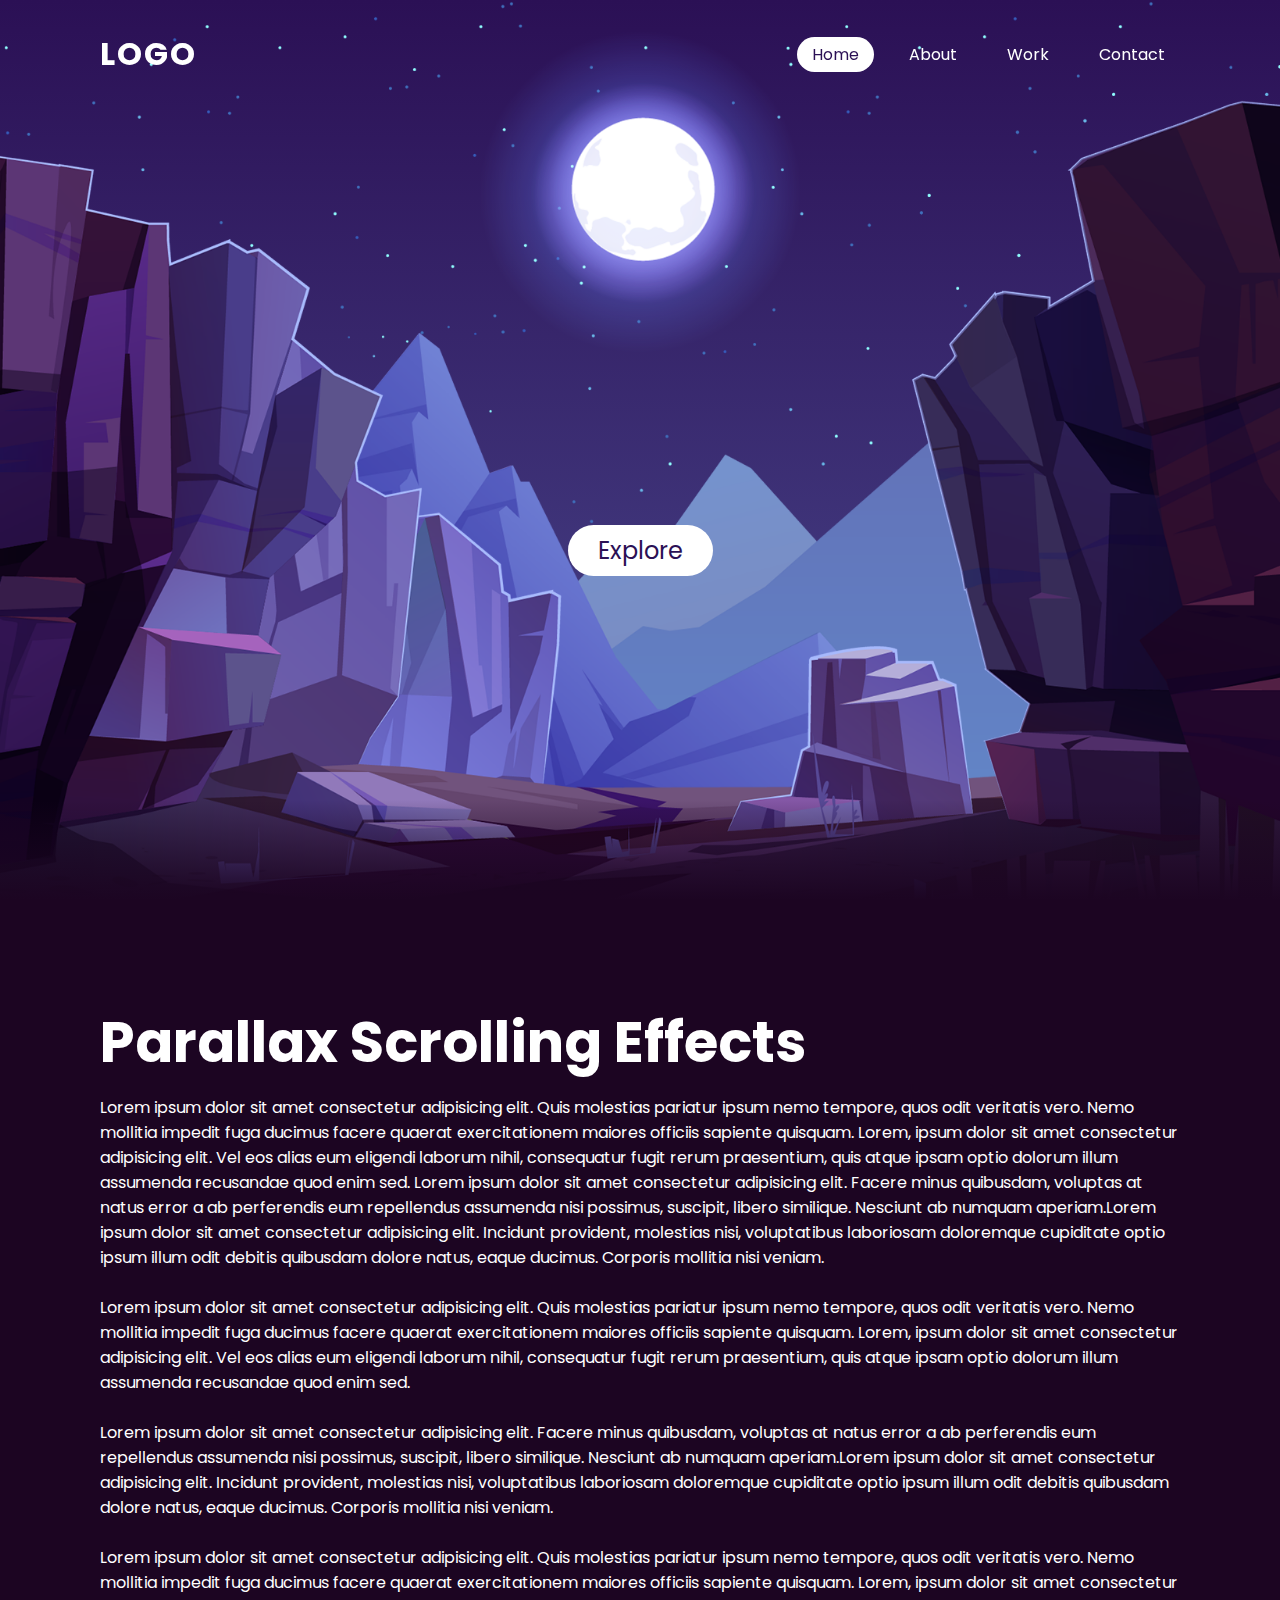
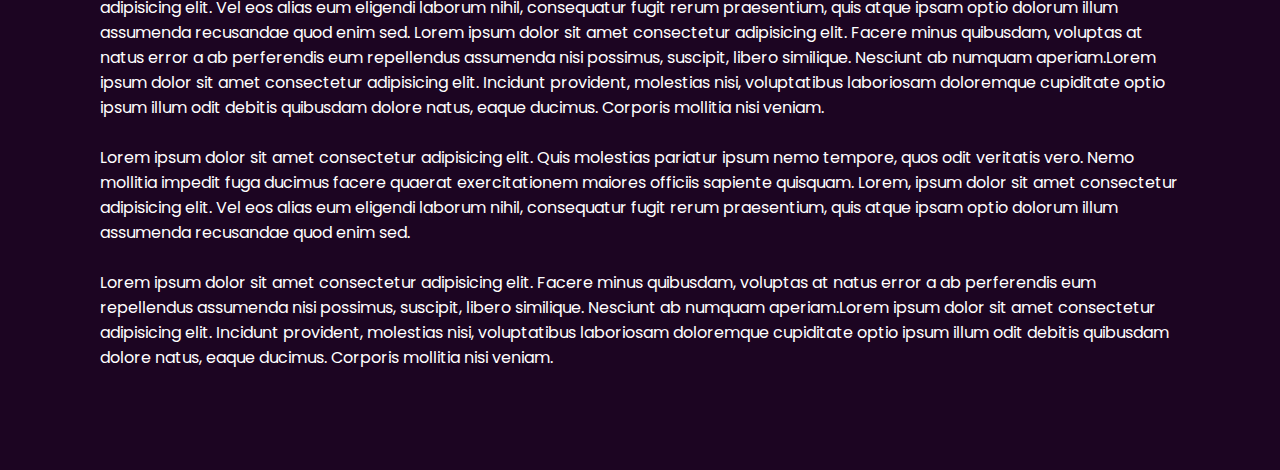
<file: index.html>
<!doctype html>
<html>
    <head>
        <title>Parallax Scrolling Website | Vanilla Javascript</title>
        <link rel="stylesheet" type="text/css" href="style.css">
    </head>
    <body>
        <header>
            <a href="#" class="logo">Logo</a>
            <ul>
                <li><a href="#" class="active">Home</a></li>
                <li><a href="#">About</a></li>
                <li><a href="#">Work</a></li>
                <li><a href="#">Contact</a></li>
            </ul>
        </header>
        <section>
            <img src="stars.png" id="stars">
            <img src="moon.png" id="moon">
            <img src="mountains_behind.png" id="mountains_behind">
            <h2 id="text">Welcome</h2>
            <a href="#sec" id="btn">Explore</a>
            <img src="mountains_front.png" id="mountains_front">
        </section>
        <div class="sec" id="sec">
            <h2>Parallax Scrolling Effects</h2>
            <p>Lorem ipsum dolor sit amet consectetur adipisicing elit. Quis molestias pariatur ipsum nemo tempore, quos odit veritatis vero. Nemo mollitia impedit fuga ducimus facere quaerat exercitationem maiores officiis sapiente quisquam. Lorem, ipsum dolor sit amet consectetur adipisicing elit. Vel eos alias eum eligendi laborum nihil, consequatur fugit rerum praesentium, quis atque ipsam optio dolorum illum assumenda recusandae quod enim sed. Lorem ipsum dolor sit amet consectetur adipisicing elit. Facere minus quibusdam, voluptas at natus error a ab perferendis eum repellendus assumenda nisi possimus, suscipit, libero similique. Nesciunt ab numquam aperiam.Lorem ipsum dolor sit amet consectetur adipisicing elit. Incidunt provident, molestias nisi, voluptatibus laboriosam doloremque cupiditate optio ipsum illum odit debitis quibusdam dolore natus, eaque ducimus. Corporis mollitia nisi veniam. <br><br> Lorem ipsum dolor sit amet consectetur adipisicing elit. Quis molestias pariatur ipsum nemo tempore, quos odit veritatis vero. Nemo mollitia impedit fuga ducimus facere quaerat exercitationem maiores officiis sapiente quisquam. Lorem, ipsum dolor sit amet consectetur adipisicing elit. Vel eos alias eum eligendi laborum nihil, consequatur fugit rerum praesentium, quis atque ipsam optio dolorum illum assumenda recusandae quod enim sed. <br><br> Lorem ipsum dolor sit amet consectetur adipisicing elit. Facere minus quibusdam, voluptas at natus error a ab perferendis eum repellendus assumenda nisi possimus, suscipit, libero similique. Nesciunt ab numquam aperiam.Lorem ipsum dolor sit amet consectetur adipisicing elit. Incidunt provident, molestias nisi, voluptatibus laboriosam doloremque cupiditate optio ipsum illum odit debitis quibusdam dolore natus, eaque ducimus. Corporis mollitia nisi veniam.<br><br>Lorem ipsum dolor sit amet consectetur adipisicing elit. Quis molestias pariatur ipsum nemo tempore, quos odit veritatis vero. Nemo mollitia impedit fuga ducimus facere quaerat exercitationem maiores officiis sapiente quisquam. Lorem, ipsum dolor sit amet consectetur adipisicing elit. Vel eos alias eum eligendi laborum nihil, consequatur fugit rerum praesentium, quis atque ipsam optio dolorum illum assumenda recusandae quod enim sed. Lorem ipsum dolor sit amet consectetur adipisicing elit. Facere minus quibusdam, voluptas at natus error a ab perferendis eum repellendus assumenda nisi possimus, suscipit, libero similique. Nesciunt ab numquam aperiam.Lorem ipsum dolor sit amet consectetur adipisicing elit. Incidunt provident, molestias nisi, voluptatibus laboriosam doloremque cupiditate optio ipsum illum odit debitis quibusdam dolore natus, eaque ducimus. Corporis mollitia nisi veniam. <br><br> Lorem ipsum dolor sit amet consectetur adipisicing elit. Quis molestias pariatur ipsum nemo tempore, quos odit veritatis vero. Nemo mollitia impedit fuga ducimus facere quaerat exercitationem maiores officiis sapiente quisquam. Lorem, ipsum dolor sit amet consectetur adipisicing elit. Vel eos alias eum eligendi laborum nihil, consequatur fugit rerum praesentium, quis atque ipsam optio dolorum illum assumenda recusandae quod enim sed. <br><br> Lorem ipsum dolor sit amet consectetur adipisicing elit. Facere minus quibusdam, voluptas at natus error a ab perferendis eum repellendus assumenda nisi possimus, suscipit, libero similique. Nesciunt ab numquam aperiam.Lorem ipsum dolor sit amet consectetur adipisicing elit. Incidunt provident, molestias nisi, voluptatibus laboriosam doloremque cupiditate optio ipsum illum odit debitis quibusdam dolore natus, eaque ducimus. Corporis mollitia nisi veniam.
            </p>
        </div>
        <script>
            let stars = document.getElementById('stars');
            let moon = document.getElementById('moon');
            let mountains_behind = document.getElementById('mountains_behind');
            let text = document.getElementById('text');
            let btn = document.getElementById('btn');
            let mountains_front = document.getElementById('mountains_front');
            let header = document.querySelector('header');

            window.addEventListener('scroll' , function(){
                let value = window.scrollY;
                stars.style.left = value * 0.25 + 'px';
                moon.style.top = value * 1.05 + 'px';
                mountains_behind.style.top = value * 0.5 + 'px';
                mountains_front.style.top = value * 0 + 'px';
                text.style.marginRight = value * 2 + 'px';
                text.style.marginTop = value * 1 + 'px';
                btn.style.marginTop = value * 1.5 + 'px';
                header.style.top = value * 0.5 + 'px';
            })
        </script>
    </body>
</html>
</file>
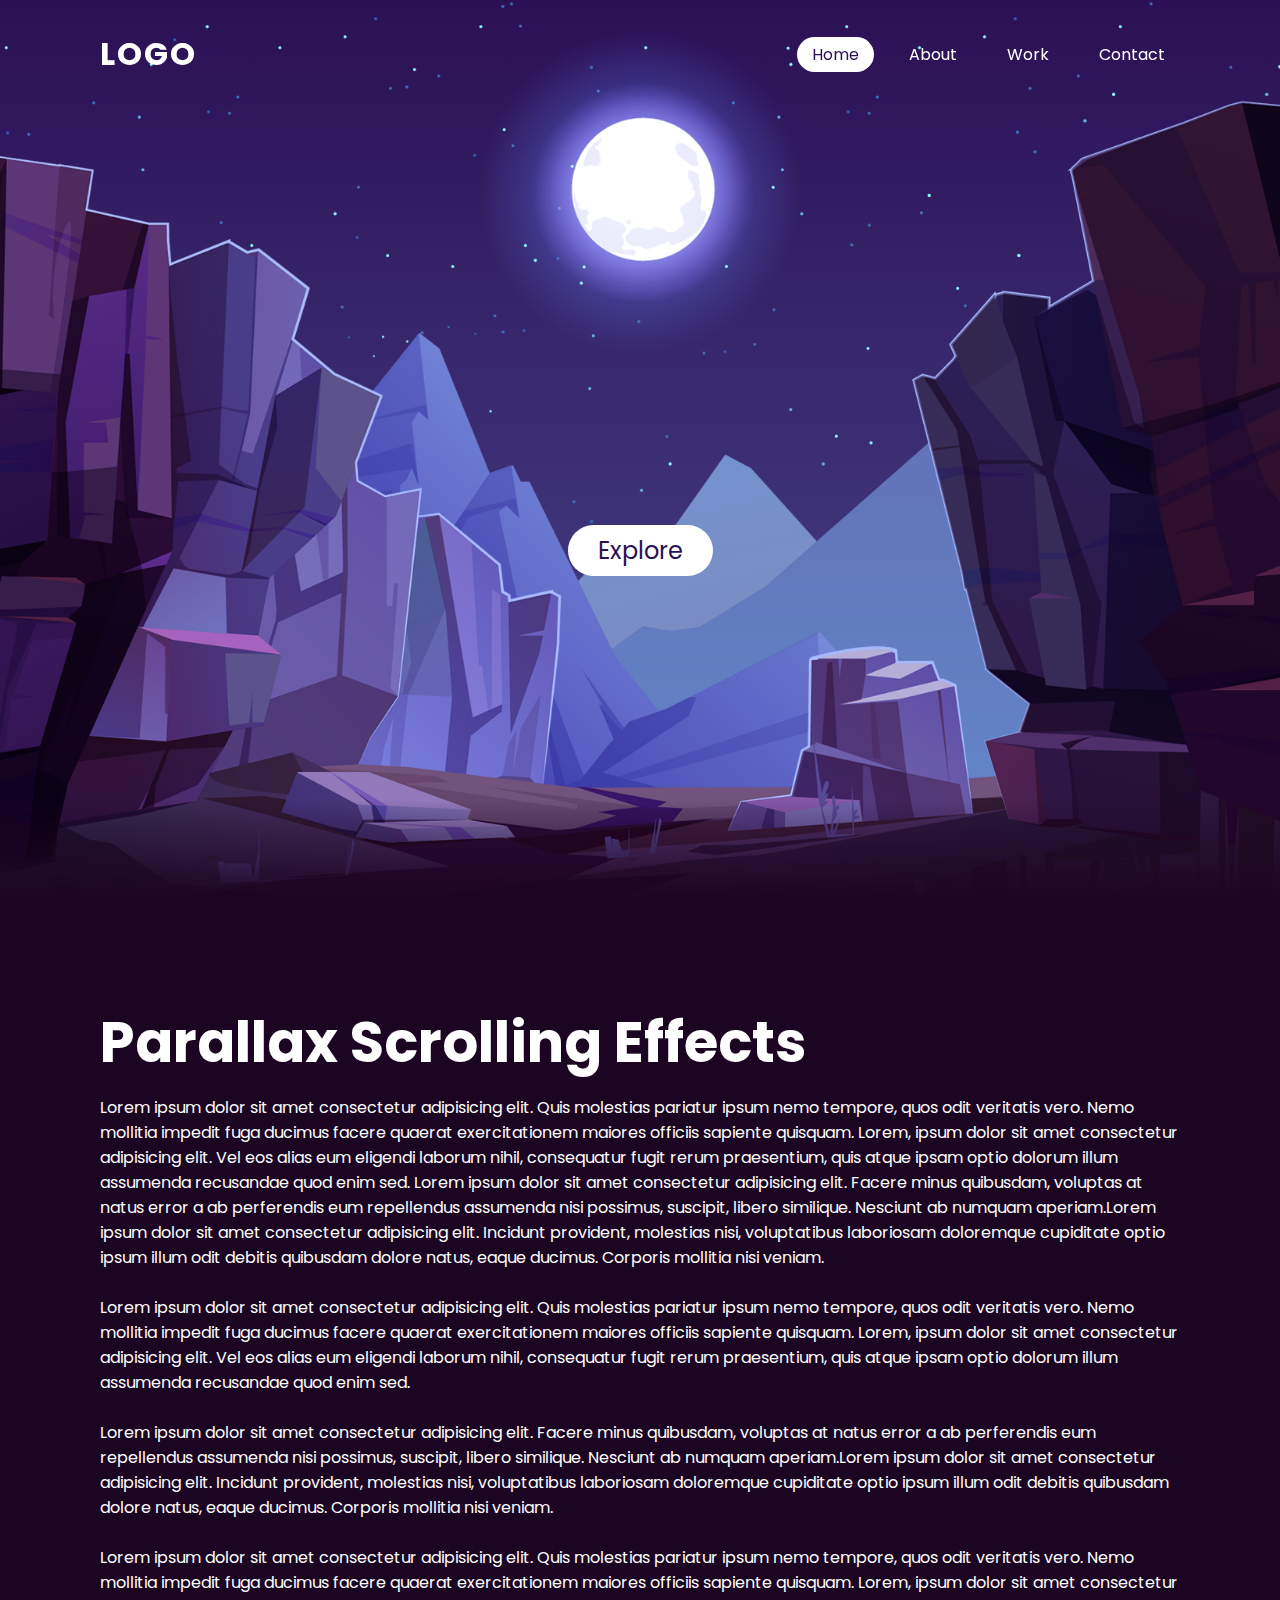
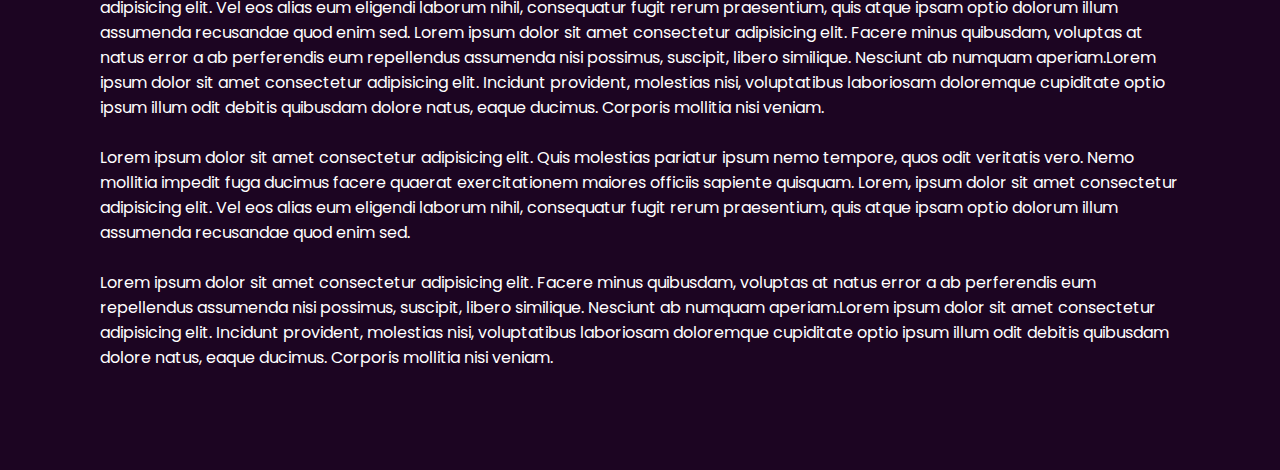
<file: assets/index.html>
<!doctype html>
<html>
    <head>
        <title>Parallax Scrolling Website | Vanilla Javascript</title>
        <link rel="stylesheet" type="text/css" href="style.css">
    </head>
    <body>
        <header>
            <a href="#" class="logo">Logo</a>
            <ul>
                <li><a href="#" class="active">Home</a></li>
                <li><a href="#">About</a></li>
                <li><a href="#">Work</a></li>
                <li><a href="#">Contact</a></li>
            </ul>
        </header>
        <section>
            <img src="/Images/stars.png" id="stars">
            <img src="/Images/moon.png" id="moon">
            <img src="/Images/mountains_behind.png" id="mountains_behind">
            <h2 id="text">Welcome</h2>
            <a href="#sec" id="btn">Explore</a>
            <img src="/Images/mountains_front.png" id="mountains_front">
        </section>
        <div class="sec" id="sec">
            <h2>Parallax Scrolling Effects</h2>
            <p>Lorem ipsum dolor sit amet consectetur adipisicing elit. Quis molestias pariatur ipsum nemo tempore, quos odit veritatis vero. Nemo mollitia impedit fuga ducimus facere quaerat exercitationem maiores officiis sapiente quisquam. Lorem, ipsum dolor sit amet consectetur adipisicing elit. Vel eos alias eum eligendi laborum nihil, consequatur fugit rerum praesentium, quis atque ipsam optio dolorum illum assumenda recusandae quod enim sed. Lorem ipsum dolor sit amet consectetur adipisicing elit. Facere minus quibusdam, voluptas at natus error a ab perferendis eum repellendus assumenda nisi possimus, suscipit, libero similique. Nesciunt ab numquam aperiam.Lorem ipsum dolor sit amet consectetur adipisicing elit. Incidunt provident, molestias nisi, voluptatibus laboriosam doloremque cupiditate optio ipsum illum odit debitis quibusdam dolore natus, eaque ducimus. Corporis mollitia nisi veniam. <br><br> Lorem ipsum dolor sit amet consectetur adipisicing elit. Quis molestias pariatur ipsum nemo tempore, quos odit veritatis vero. Nemo mollitia impedit fuga ducimus facere quaerat exercitationem maiores officiis sapiente quisquam. Lorem, ipsum dolor sit amet consectetur adipisicing elit. Vel eos alias eum eligendi laborum nihil, consequatur fugit rerum praesentium, quis atque ipsam optio dolorum illum assumenda recusandae quod enim sed. <br><br> Lorem ipsum dolor sit amet consectetur adipisicing elit. Facere minus quibusdam, voluptas at natus error a ab perferendis eum repellendus assumenda nisi possimus, suscipit, libero similique. Nesciunt ab numquam aperiam.Lorem ipsum dolor sit amet consectetur adipisicing elit. Incidunt provident, molestias nisi, voluptatibus laboriosam doloremque cupiditate optio ipsum illum odit debitis quibusdam dolore natus, eaque ducimus. Corporis mollitia nisi veniam.<br><br>Lorem ipsum dolor sit amet consectetur adipisicing elit. Quis molestias pariatur ipsum nemo tempore, quos odit veritatis vero. Nemo mollitia impedit fuga ducimus facere quaerat exercitationem maiores officiis sapiente quisquam. Lorem, ipsum dolor sit amet consectetur adipisicing elit. Vel eos alias eum eligendi laborum nihil, consequatur fugit rerum praesentium, quis atque ipsam optio dolorum illum assumenda recusandae quod enim sed. Lorem ipsum dolor sit amet consectetur adipisicing elit. Facere minus quibusdam, voluptas at natus error a ab perferendis eum repellendus assumenda nisi possimus, suscipit, libero similique. Nesciunt ab numquam aperiam.Lorem ipsum dolor sit amet consectetur adipisicing elit. Incidunt provident, molestias nisi, voluptatibus laboriosam doloremque cupiditate optio ipsum illum odit debitis quibusdam dolore natus, eaque ducimus. Corporis mollitia nisi veniam. <br><br> Lorem ipsum dolor sit amet consectetur adipisicing elit. Quis molestias pariatur ipsum nemo tempore, quos odit veritatis vero. Nemo mollitia impedit fuga ducimus facere quaerat exercitationem maiores officiis sapiente quisquam. Lorem, ipsum dolor sit amet consectetur adipisicing elit. Vel eos alias eum eligendi laborum nihil, consequatur fugit rerum praesentium, quis atque ipsam optio dolorum illum assumenda recusandae quod enim sed. <br><br> Lorem ipsum dolor sit amet consectetur adipisicing elit. Facere minus quibusdam, voluptas at natus error a ab perferendis eum repellendus assumenda nisi possimus, suscipit, libero similique. Nesciunt ab numquam aperiam.Lorem ipsum dolor sit amet consectetur adipisicing elit. Incidunt provident, molestias nisi, voluptatibus laboriosam doloremque cupiditate optio ipsum illum odit debitis quibusdam dolore natus, eaque ducimus. Corporis mollitia nisi veniam.
            </p>
        </div>
        <script>
            let stars = document.getElementById('stars');
            let moon = document.getElementById('moon');
            let mountains_behind = document.getElementById('mountains_behind');
            let text = document.getElementById('text');
            let btn = document.getElementById('btn');
            let mountains_front = document.getElementById('mountains_front');
            let header = document.querySelector('header');

            window.addEventListener('scroll' , function(){
                let value = window.scrollY;
                stars.style.left = value * 0.25 + 'px';
                moon.style.top = value * 1.05 + 'px';
                mountains_behind.style.top = value * 0.5 + 'px';
                mountains_front.style.top = value * 0 + 'px';
                text.style.marginRight = value * 2 + 'px';
                text.style.marginTop = value * 1 + 'px';
                btn.style.marginTop = value * 1.5 + 'px';
                header.style.top = value * 0.5 + 'px';
            })
        </script>
    </body>
</html>
</file>
<file: style.css>
@import url(https://fonts.googleapis.com/css?family=Poppins:300,400,500,600,700,800,900&display=swap);
*
    {
        margin:0;
        padding: 0;
        box-sizing: border-box;
        font-family:'Poppins', sans-serif;
        scroll-behavior: smooth;
    }
body
    {
        min-height: 100vh;
        overflow-x: hidden;
        background: linear-gradient(#2b1055,#7597de);
    }
header
    {
        position: absolute;
        top: 0;
        left: 0;
        width: 100%;
        padding: 30px 100px;
        display: flex;
        justify-content: space-between;
        align-items: center;
        z-index: 10000;
    }
header .logo
    {
        color: #fff;
        font-weight: 700;
        text-decoration: none;
        font-size: 2em;
        text-transform: uppercase;
        Letter-spacing: 2px;
    }
header ul
    {
        display: flex;
        justify-content: center;
        align-items: center;
    }
header ul li
    {
        list-style: none;
        margin-left: 20px;
    }
header ul li a
    {
        text-decoration: none;
        padding: 6px 15px;
        color: #fff;
        border-radius: 20px;
    }
header ul li a:hover ,
header ul li a.active
        {
            background: #fff;
            color: #2b1055;
        }
section
    {
        position: relative;
        width: 100%;
        height: 100vh;
        padding: 100px;
        display: flex;
        justify-content: center;
        align-items: center;
        overflow: hidden;
    }
section::before
    {
        content: '';
        position: absolute;
        bottom: 0;
        width: 100%;
        height: 100px;
        background: linear-gradient(to top, #1c0522,transparent);
        z-index: 1000;
    }
section img
    {
        position: absolute;
        top: 0;
        left: 0;
        width: 100%;
        height: 100%;
        object-fit: cover;
        pointer-events: none;
    }
section img#moon
    {
        mix-blend-mode: screen;
    }
section img#mountains_front
    {
        z-index: 10;
    }
#text
    {
        position: absolute;
        right: -350px;
        color: #fff;
        white-space: nowrap;
        font-size: 7.5vw;
        z-index: 9;
    }
#btn
    {
        text-decoration: none;
        display: inline-block;
        padding: 8px 30px;
        border-radius: 40px;
        background: #fff;
        color: #2b1055;
        font-size: 1.5em;
        z-index: 9;
        transform: translateY(100px);
    }
.sec
    {
        position: relative;
        padding: 100px;
        background: #1c0522;
    }
.sec h2
    {
        font-size: 3.5em;
        margin-bottom: 10px;
        color: #fff;
    }
.sec p
    {
        font-size: 1em;
        color: #fff;
    }
</file>
<file: assets/style.css>
@import url(https://fonts.googleapis.com/css?family=Poppins:300,400,500,600,700,800,900&display=swap);
*
    {
        margin:0;
        padding: 0;
        box-sizing: border-box;
        font-family:'Poppins', sans-serif;
        scroll-behavior: smooth;
    }
body
    {
        min-height: 100vh;
        overflow-x: hidden;
        background: linear-gradient(#2b1055,#7597de);
    }
header
    {
        position: absolute;
        top: 0;
        left: 0;
        width: 100%;
        padding: 30px 100px;
        display: flex;
        justify-content: space-between;
        align-items: center;
        z-index: 10000;
    }
header .logo
    {
        color: #fff;
        font-weight: 700;
        text-decoration: none;
        font-size: 2em;
        text-transform: uppercase;
        Letter-spacing: 2px;
    }
header ul
    {
        display: flex;
        justify-content: center;
        align-items: center;
    }
header ul li
    {
        list-style: none;
        margin-left: 20px;
    }
header ul li a
    {
        text-decoration: none;
        padding: 6px 15px;
        color: #fff;
        border-radius: 20px;
    }
header ul li a:hover ,
header ul li a.active
        {
            background: #fff;
            color: #2b1055;
        }
section
    {
        position: relative;
        width: 100%;
        height: 100vh;
        padding: 100px;
        display: flex;
        justify-content: center;
        align-items: center;
        overflow: hidden;
    }
section::before
    {
        content: '';
        position: absolute;
        bottom: 0;
        width: 100%;
        height: 100px;
        background: linear-gradient(to top, #1c0522,transparent);
        z-index: 1000;
    }
section img
    {
        position: absolute;
        top: 0;
        left: 0;
        width: 100%;
        height: 100%;
        object-fit: cover;
        pointer-events: none;
    }
section img#moon
    {
        mix-blend-mode: screen;
    }
section img#mountains_front
    {
        z-index: 10;
    }
#text
    {
        position: absolute;
        right: -350px;
        color: #fff;
        white-space: nowrap;
        font-size: 7.5vw;
        z-index: 9;
    }
#btn
    {
        text-decoration: none;
        display: inline-block;
        padding: 8px 30px;
        border-radius: 40px;
        background: #fff;
        color: #2b1055;
        font-size: 1.5em;
        z-index: 9;
        transform: translateY(100px);
    }
.sec
    {
        position: relative;
        padding: 100px;
        background: #1c0522;
    }
.sec h2
    {
        font-size: 3.5em;
        margin-bottom: 10px;
        color: #fff;
    }
.sec p
    {
        font-size: 1em;
        color: #fff;
    }
</file>
